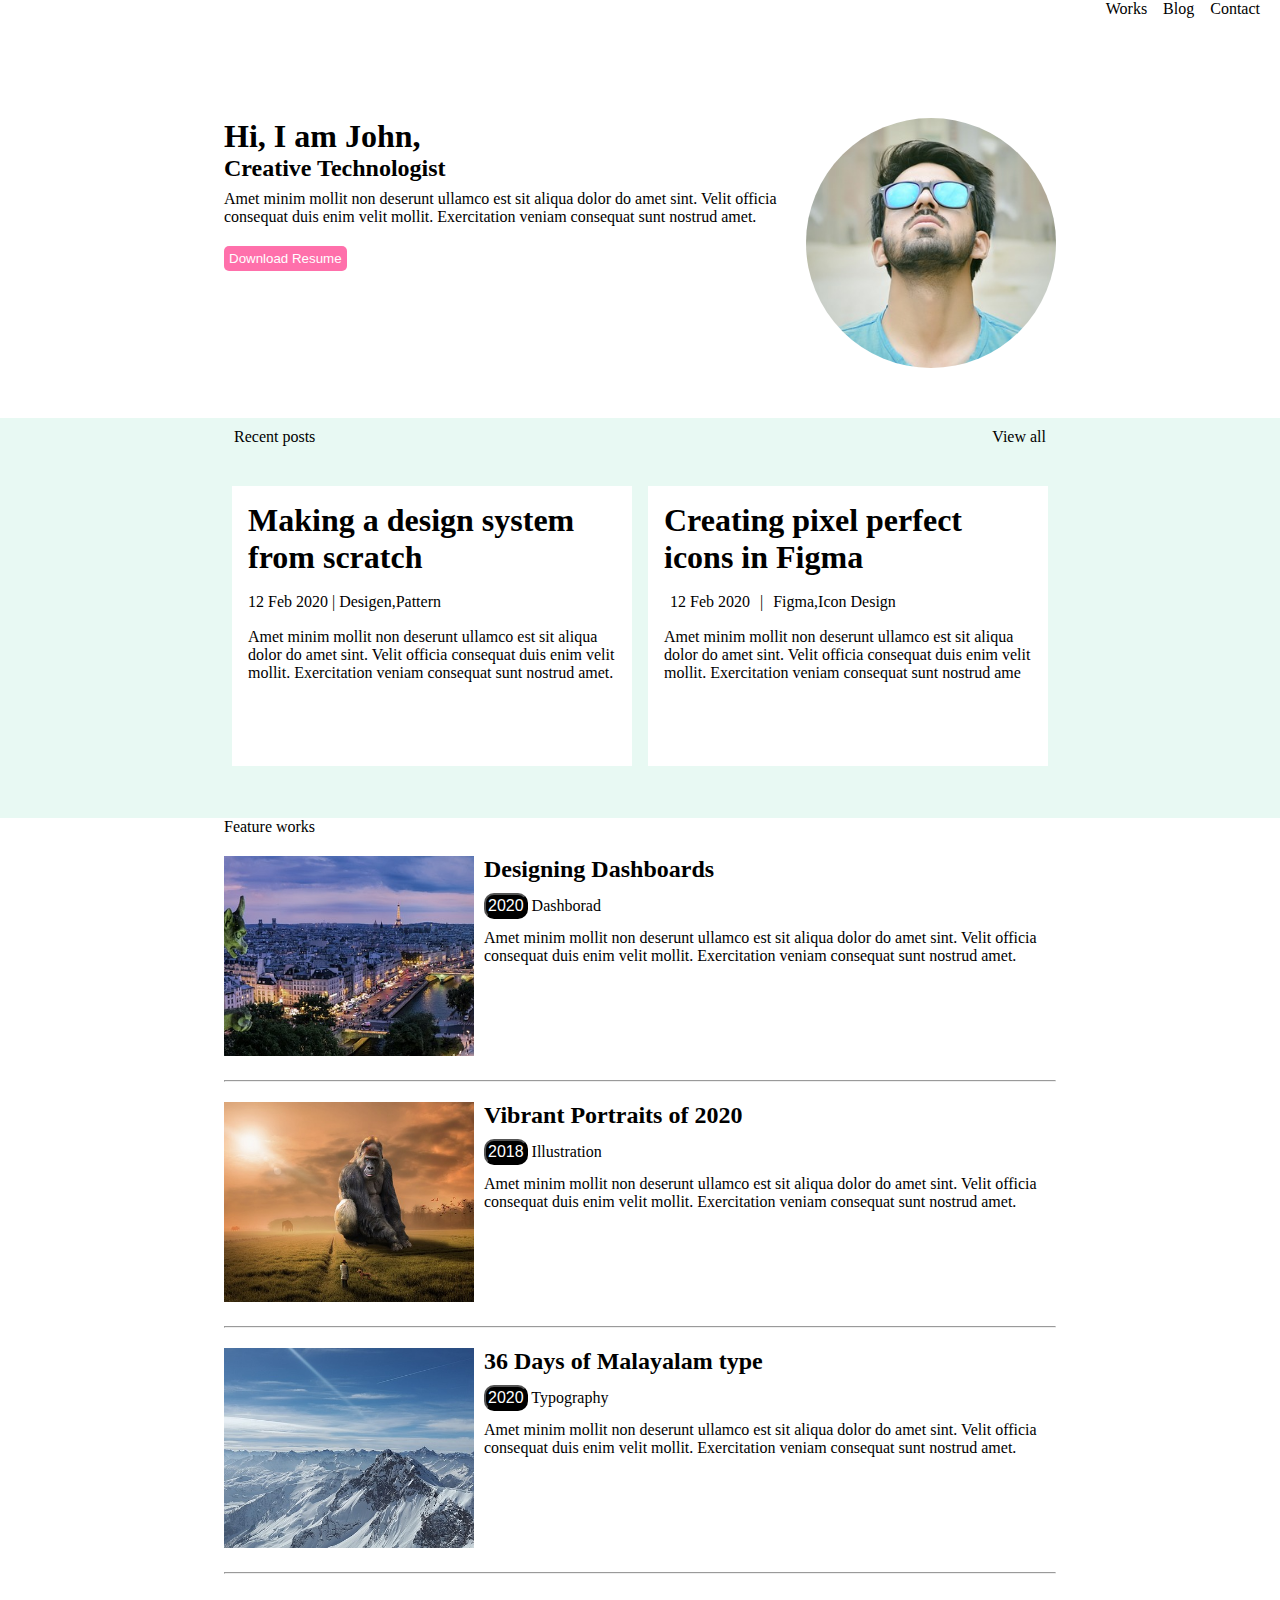
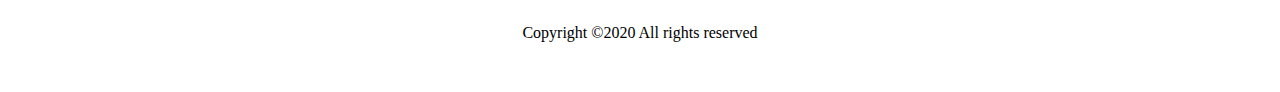
<file: index.html>
<!DOCTYPE html>
<html lang="en">
<head>
    <meta charset="UTF-8">
    <meta http-equiv="X-UA-Compatible" content="IE=edge">
    <meta name="viewport" content="width=device-width, initial-scale=1.0">
    <link rel="stylesheet" href="https://cdnjs.cloudflare.com/ajax/libs/font-awesome/6.4.0/css/all.min.css" integrity="sha512-iecdLmaskl7CVkqkXNQ/ZH/XLlvWZOJyj7Yy7tcenmpD1ypASozpmT/E0iPtmFIB46ZmdtAc9eNBvH0H/ZpiBw==" crossorigin="anonymous" referrerpolicy="no-referrer" />
    <!-- font-awesome -->
    <link rel="stylesheet" href="style.css">
    <title>Homework5</title>
</head>
<body>
    <nav>
        <div class="top">
            <a href="./work.html">Works</a>
            <a href="./Blog.html">Blog</a>
            <a href="#">Contact</a>
        </div>
    </nav>
    <div class="profile">
        <div class="box1">
            <h1>Hi, I am John,</h1>
            <h2>Creative Technologist</h2>
            <p>Amet minim mollit non deserunt ullamco est sit aliqua dolor do amet sint. Velit officia consequat duis enim velit mollit. Exercitation veniam consequat sunt nostrud amet.</p>
            <input type="button" value="Download Resume">
        </div>
        <div class="pic">
            <img src="./img/portrait-g7802c8fb9_640.jpg" alt="">      
        </div>
    </div>
    <div class="post">
        <div class="hpost">
            <span>Recent posts</span>
            <span><a href="#"></a>View all</span>
        </div>
        <div class="midcontain" >
            <div class="containbox">
                <h1>Making a design system from scratch</h1>
                <p>12 Feb 2020  |  Desigen,Pattern</p>
                <p>Amet minim mollit non deserunt ullamco est sit aliqua dolor do amet sint. Velit officia consequat duis enim velit mollit. Exercitation veniam consequat sunt nostrud amet.</p>
            </div>
            <div class="containbox">
                <h1>Creating pixel perfect icons in Figma</h1>
                <p><span>12 Feb 2020</span>    |  <span> Figma,Icon Design</span></p>
                <p>Amet minim mollit non deserunt ullamco est sit aliqua dolor do amet sint. Velit officia consequat duis enim velit mollit. Exercitation veniam consequat sunt nostrud ame</p>
            </div>
        </div>
    </div>
    <div class="featuredworks">
        <p class="hwork">Feature works</p>
        <div class="workbox">
            <div class="leftimg">
                <img src="./img/paris-g07b366c99_640.jpg" alt="">
            </div>
            <div class="rightcontent">
                <h2>Designing Dashboards</h2>
                <div class="workbutton">
                    <input type="button" value="2020">
                    <span>Dashborad</span>
                </div>
                <p>Amet minim mollit non deserunt ullamco est sit aliqua dolor do amet sint. Velit officia consequat duis enim velit mollit. Exercitation veniam consequat sunt nostrud amet.</p>
            </div>
        </div>
        <hr>
        <div class="workbox">
            <div class="leftimg">
                <img src="./img/Golira.jpg" alt="">
            </div>
            <div class="rightcontent">
                <h2>Vibrant Portraits of 2020</h2>
                <div class="workbutton">
                    <input type="button" value="2018">
                    <span>Illustration</span>
                </div>
                <p>Amet minim mollit non deserunt ullamco est sit aliqua dolor do amet sint. Velit officia consequat duis enim velit mollit. Exercitation veniam consequat sunt nostrud amet.</p>
            </div>
        </div>
        <hr>
        <div class="workbox">
            <div class="leftimg">
                <img src="./img/moutain.jpg" alt="">
            </div>
            <div class="rightcontent">
                <h2>36 Days of Malayalam type</h2>
                <div class="workbutton">
                    <input type="button" value="2020">
                    <span>Typography</span>
                </div>
                <p>Amet minim mollit non deserunt ullamco est sit aliqua dolor do amet sint. Velit officia consequat duis enim velit mollit. Exercitation veniam consequat sunt nostrud amet.</p>
            </div>
        </div>
        <hr>
    </div>
    <div class="footer">
        <div class="icon">
            <i class="fa-brands fa-square-facebook"></i>
            <i class="fa-brands fa-instagram"></i>
            <i class="fa-brands fa-twitter"></i>
            <i class="fa-brands fa-linkedin"></i>
        </div>
        <p>Copyright ©2020 All rights reserved </p>
    </div>
</body>
</html>
</file>
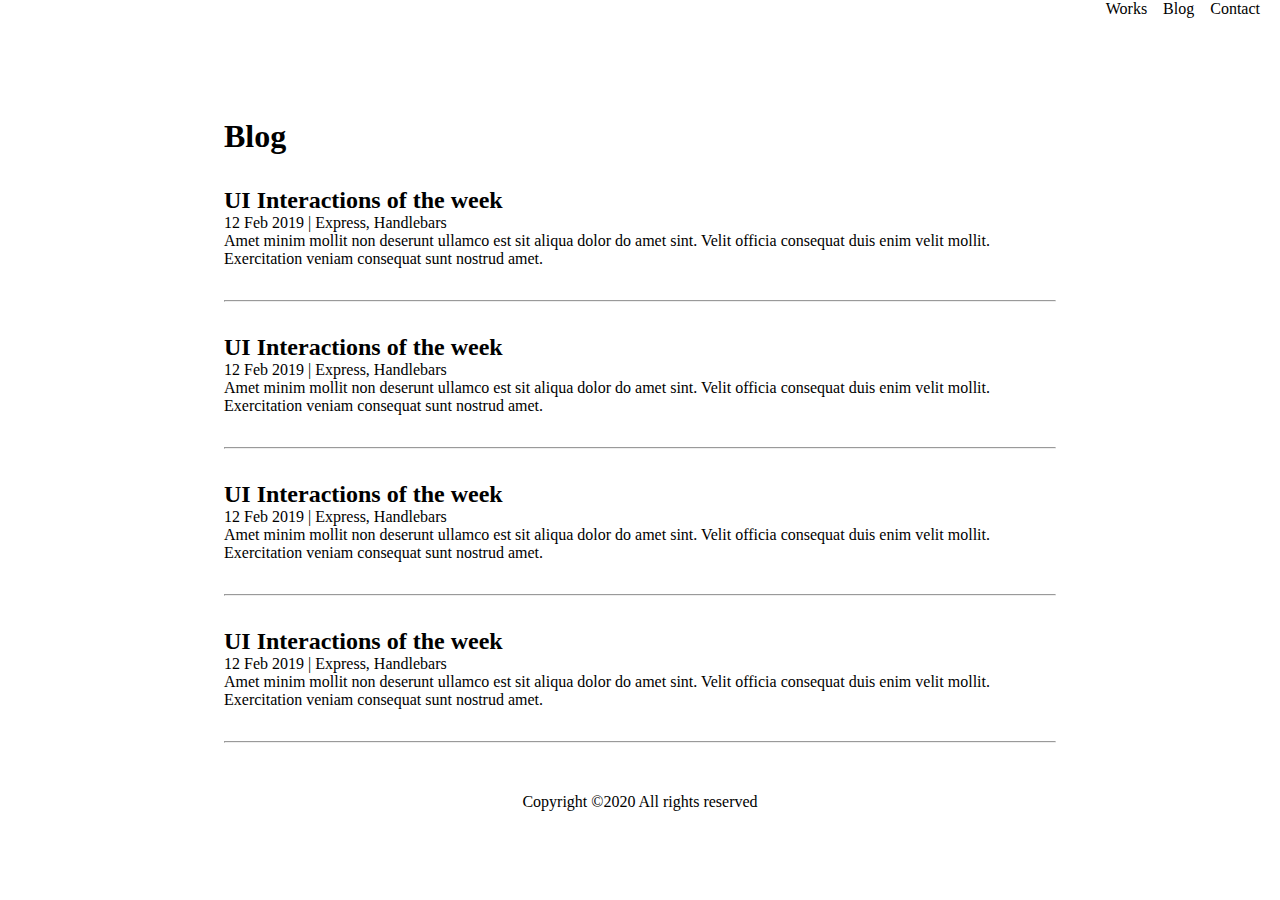
<file: Blog.html>
<!DOCTYPE html>
<html lang="en">
<head>
    <meta charset="UTF-8">
    <meta http-equiv="X-UA-Compatible" content="IE=edge">
    <meta name="viewport" content="width=device-width, initial-scale=1.0">
    <title>Blog</title>
    <link rel="stylesheet" href="https://cdnjs.cloudflare.com/ajax/libs/font-awesome/6.4.0/css/all.min.css" integrity="sha512-iecdLmaskl7CVkqkXNQ/ZH/XLlvWZOJyj7Yy7tcenmpD1ypASozpmT/E0iPtmFIB46ZmdtAc9eNBvH0H/ZpiBw==" crossorigin="anonymous" referrerpolicy="no-referrer" />
    <link rel="stylesheet" href="style.css">
    <a href=""></a>
</head>
<body>
    <nav>
        <div class="top">
            <a href="./work.html">Works</a>
            <a href="#">Blog</a>
            <a href="./index.html">Contact</a>
        </div>
    </nav>
    <div class="contenpage2">
        <div class="topicpage2">
            <h1> Blog</h1> 
        </div>
        <div class="page2content">
            <div class="box2page2">
                <h2>UI Interactions of the week</h2>
                <p>12 Feb 2019 | Express, Handlebars</p>
                <p>Amet minim mollit non deserunt ullamco est sit aliqua dolor do amet sint. Velit officia consequat duis enim velit mollit. Exercitation veniam consequat sunt nostrud amet.</p>
            </div>
            <hr>
            <div class="box2page2">
                <h2>UI Interactions of the week</h2>
                <p>12 Feb 2019 | Express, Handlebars</p>
                <p>Amet minim mollit non deserunt ullamco est sit aliqua dolor do amet sint. Velit officia consequat duis enim velit mollit. Exercitation veniam consequat sunt nostrud amet.</p>
            </div>
            <hr>
            <div class="box2page2">
                <h2>UI Interactions of the week</h2>
                <p>12 Feb 2019 | Express, Handlebars</p>
                <p>Amet minim mollit non deserunt ullamco est sit aliqua dolor do amet sint. Velit officia consequat duis enim velit mollit. Exercitation veniam consequat sunt nostrud amet.</p>
            </div>
            <hr>
            <div class="box2page2">
                <h2>UI Interactions of the week</h2>
                <p>12 Feb 2019 | Express, Handlebars</p>
                <p>Amet minim mollit non deserunt ullamco est sit aliqua dolor do amet sint. Velit officia consequat duis enim velit mollit. Exercitation veniam consequat sunt nostrud amet.</p>
            </div>
            <hr>
        </div>

    </div>
    <div class="footer">
        <div class="icon">
            <i class="fa-brands fa-square-facebook"></i>
            <i class="fa-brands fa-instagram"></i>
            <i class="fa-brands fa-twitter"></i>
            <i class="fa-brands fa-linkedin"></i>
        </div>
        <p>Copyright ©2020 All rights reserved </p>
    </div>
</body>
</html>
</file>
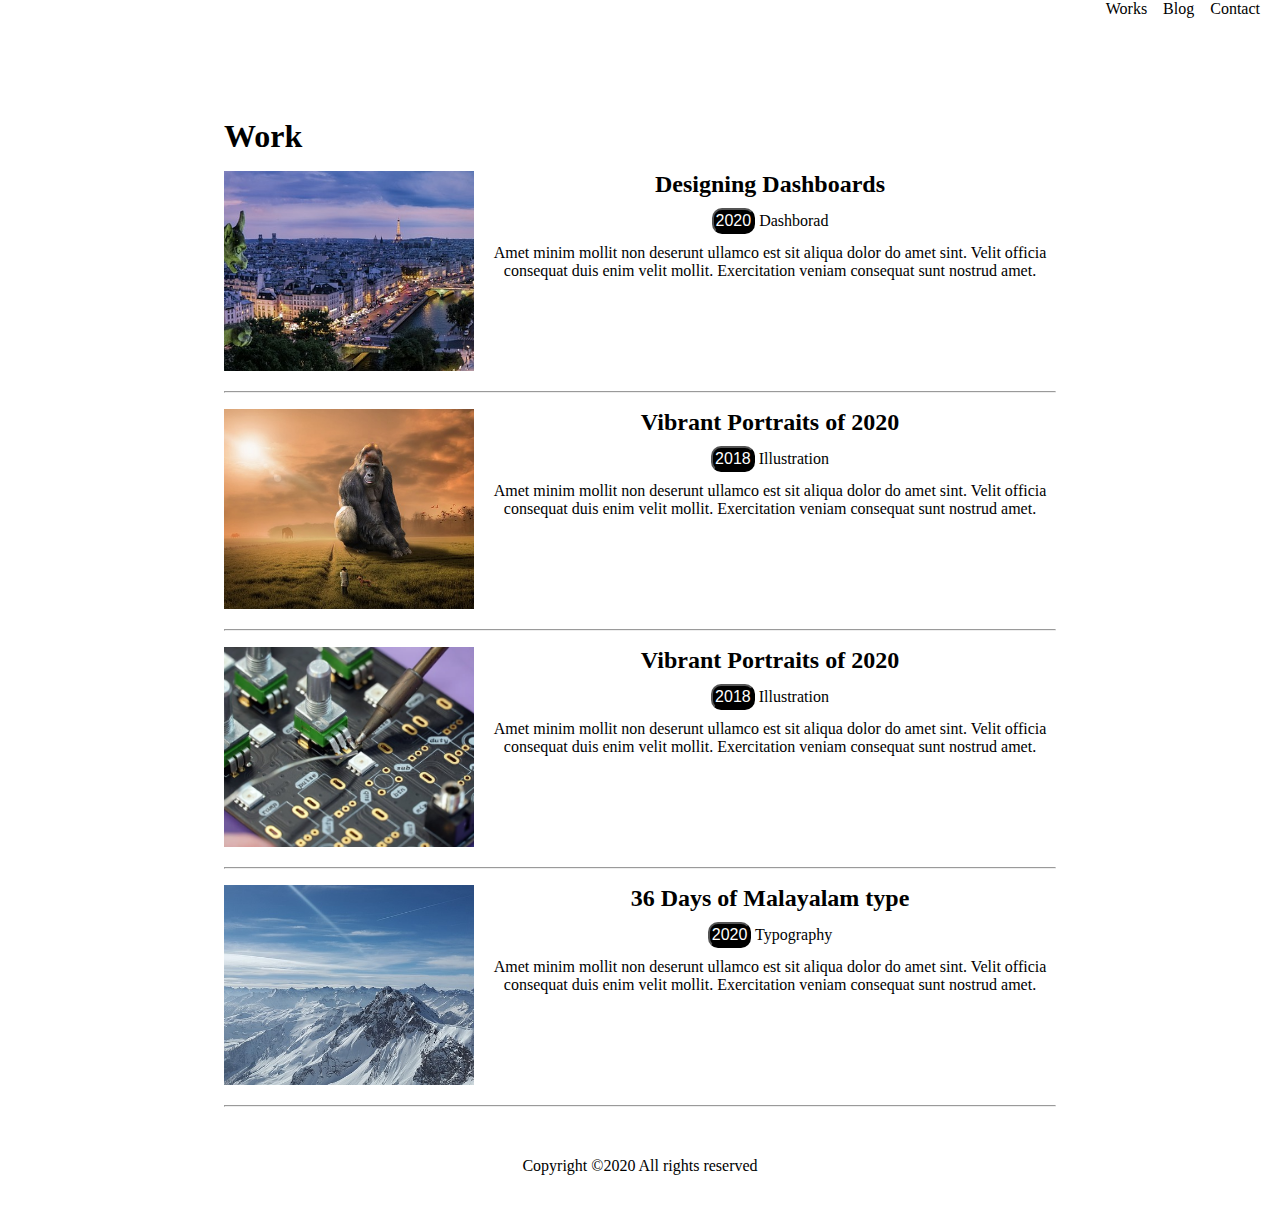
<file: work.html>
<!DOCTYPE html>
<html lang="en">
<head>
    <meta charset="UTF-8">
    <meta http-equiv="X-UA-Compatible" content="IE=edge">
    <meta name="viewport" content="width=device-width, initial-scale=1.0">
    <link rel="stylesheet" href="https://cdnjs.cloudflare.com/ajax/libs/font-awesome/6.4.0/css/all.min.css" integrity="sha512-iecdLmaskl7CVkqkXNQ/ZH/XLlvWZOJyj7Yy7tcenmpD1ypASozpmT/E0iPtmFIB46ZmdtAc9eNBvH0H/ZpiBw==" crossorigin="anonymous" referrerpolicy="no-referrer" />
    <link rel="stylesheet" href="style.css">
    <title>Work</title>
</head>
<body>
    <nav>
        <div class="top">
            <a href="#">Works</a>
            <a href="./Blog.html">Blog</a>
            <a href="./index.html">Contact</a>
        </div>
    </nav>
    <div class="contenpage3">
        <div class="topicpage3">
            <h1>Work</h1> 
        </div>
        <div class="page3content">
                <div class="workbox3">
                    <div class="leftimg">
                        <img src="./img/paris-g07b366c99_640.jpg" alt="">
                    </div>
                    <div class="rightcontent">
                        <h2>Designing Dashboards</h2>
                        <div class="workbutton">
                            <input type="button" value="2020">
                            <span>Dashborad</span>
                        </div>
                        <p>Amet minim mollit non deserunt ullamco est sit aliqua dolor do amet sint. Velit officia consequat duis enim velit mollit. Exercitation veniam consequat sunt nostrud amet.</p>
                    </div>
                </div>
                <hr>
                <div class="workbox3">
                    <div class="leftimg">
                        <img src="./img/Golira.jpg" alt="">
                    </div>
                    <div class="rightcontent">
                        <h2>Vibrant Portraits of 2020</h2>
                        <div class="workbutton">
                            <input type="button" value="2018">
                            <span>Illustration</span>
                        </div>
                        <p>Amet minim mollit non deserunt ullamco est sit aliqua dolor do amet sint. Velit officia consequat duis enim velit mollit. Exercitation veniam consequat sunt nostrud amet.</p>
                    </div>
                </div>
                <hr>
                <div class="workbox3">
                    <div class="leftimg">
                        <img src="./img/tran.jpg" alt="">
                    </div>
                    <div class="rightcontent">
                        <h2>Vibrant Portraits of 2020</h2>
                        <div class="workbutton">
                            <input type="button" value="2018">
                            <span>Illustration</span>
                        </div>
                        <p>Amet minim mollit non deserunt ullamco est sit aliqua dolor do amet sint. Velit officia consequat duis enim velit mollit. Exercitation veniam consequat sunt nostrud amet.</p>
                    </div>
                </div>
                <hr>
                <div class="workbox3">
                    <div class="leftimg">
                        <img src="./img/moutain.jpg" alt="">
                    </div>
                    <div class="rightcontent">
                        <h2>36 Days of Malayalam type</h2>
                        <div class="workbutton">
                            <input type="button" value="2020">
                            <span>Typography</span>
                        </div>
                        <p>Amet minim mollit non deserunt ullamco est sit aliqua dolor do amet sint. Velit officia consequat duis enim velit mollit. Exercitation veniam consequat sunt nostrud amet.</p>
                    </div>
                </div>
                <hr>
        </div>
    </div>
    <div class="footer">
        <div class="icon">
            <i class="fa-brands fa-square-facebook"></i>
            <i class="fa-brands fa-instagram"></i>
            <i class="fa-brands fa-twitter"></i>
            <i class="fa-brands fa-linkedin"></i>
        </div>
        <p>Copyright ©2020 All rights reserved </p>
    </div>
    
</body>
</html>
</file>
<file: style.css>
*{
    box-sizing: border-box;
    margin: 0;
    padding: 0;
    /* background-color: aquamarine; */
}
a{
    text-decoration: none;
    color: black;
}
a:hover{
    color: salmon;
}
.top{
    display: flex;
    justify-content: flex-end;
    gap: 1em;
    margin-right: 20px;
    margin-bottom: 100px;
}
.pic img{
    width: 250px;
    height: 250px;
    object-fit: cover;
    border-radius: 50%;
}
.pic{
    display: flex;
}
.profile{
    width: 65%;
    margin: 0 auto;
    display: flex;  
}
.profile input{
    padding: 5px;
    border-radius: 5px;
    border: none ;
    background-color: rgba(255, 0, 106, 0.56);
    color: white;
    margin-top: 20px;
}
.box1 p{
    margin-top: 8px;
    margin-right:20px ;
}
.hpost{
    padding: 10px;
    width: 65%;
    margin: 0 auto;
    display: flex;
    justify-content: space-between;
}
.containbox{
    margin-top: 30px;
    max-width:400px;
    background-color: white;
    height: 280px;
    text-align: left;
    padding: 10px;
}
.midcontain{
    margin: 0 auto;
    width: 65%;
    display: flex;
    justify-content: space-around;
}
.post{
    margin-top: 50px;
    background-color: rgb(232, 249, 243);
    height: 400px;
    /* padding: 20px; */
}
.containbox *{
    margin-bottom: 5px;
    padding: 6px;
}
.workbox{
    display: flex;
    gap: 10px;
}
.workbox img{
    width: 250px;
    height: 200px;
    object-fit: cover;
}
.featuredworks{
    width: 65%;
    margin: 0 auto;
    display:flex;
    flex-direction: column;
    gap: 20px;
}
.rightcontent{
   display: flex;
   flex-direction: column;
   gap: 10px;
}
/* .hwork{
    
} */
.workbutton input{
    background-color: black;
    color: white;
    border-radius: 10px;
    font-size: 16px;
    padding: 2px;
}
.icon{
    align-items: center;
    text-align: center;
}
.footer p{
    align-items: center;
    text-align: center
}
.footer{
    margin-top: 50px;
    margin-bottom: 50px;
}

/* blog */
.contenpage2{
    text-align: center;
    width: 65%;
    margin: auto;
}
.topicpage2{
    display: flex;
    width: 65%;
}
.box2page2{
    text-align: left;
    margin-bottom: 32px;
    margin-top: 32px;
}
/* page3 */
.contenpage3{
    text-align: center;
    width: 65%;
    margin: auto;  
}

.topicpage3{
    display: flex;
    margin-bottom: 16px;
    justify-content: flex-start;
}
.page3content{
    margin-bottom: 16px;
}
.workbox3 img{
    width: 250px;
    height: 200px;
    object-fit: cover;
}
.workbox3{
    display: flex;
    gap: 10px;
    margin-top: 16px;
    margin-bottom: 16px;
}
</file>
